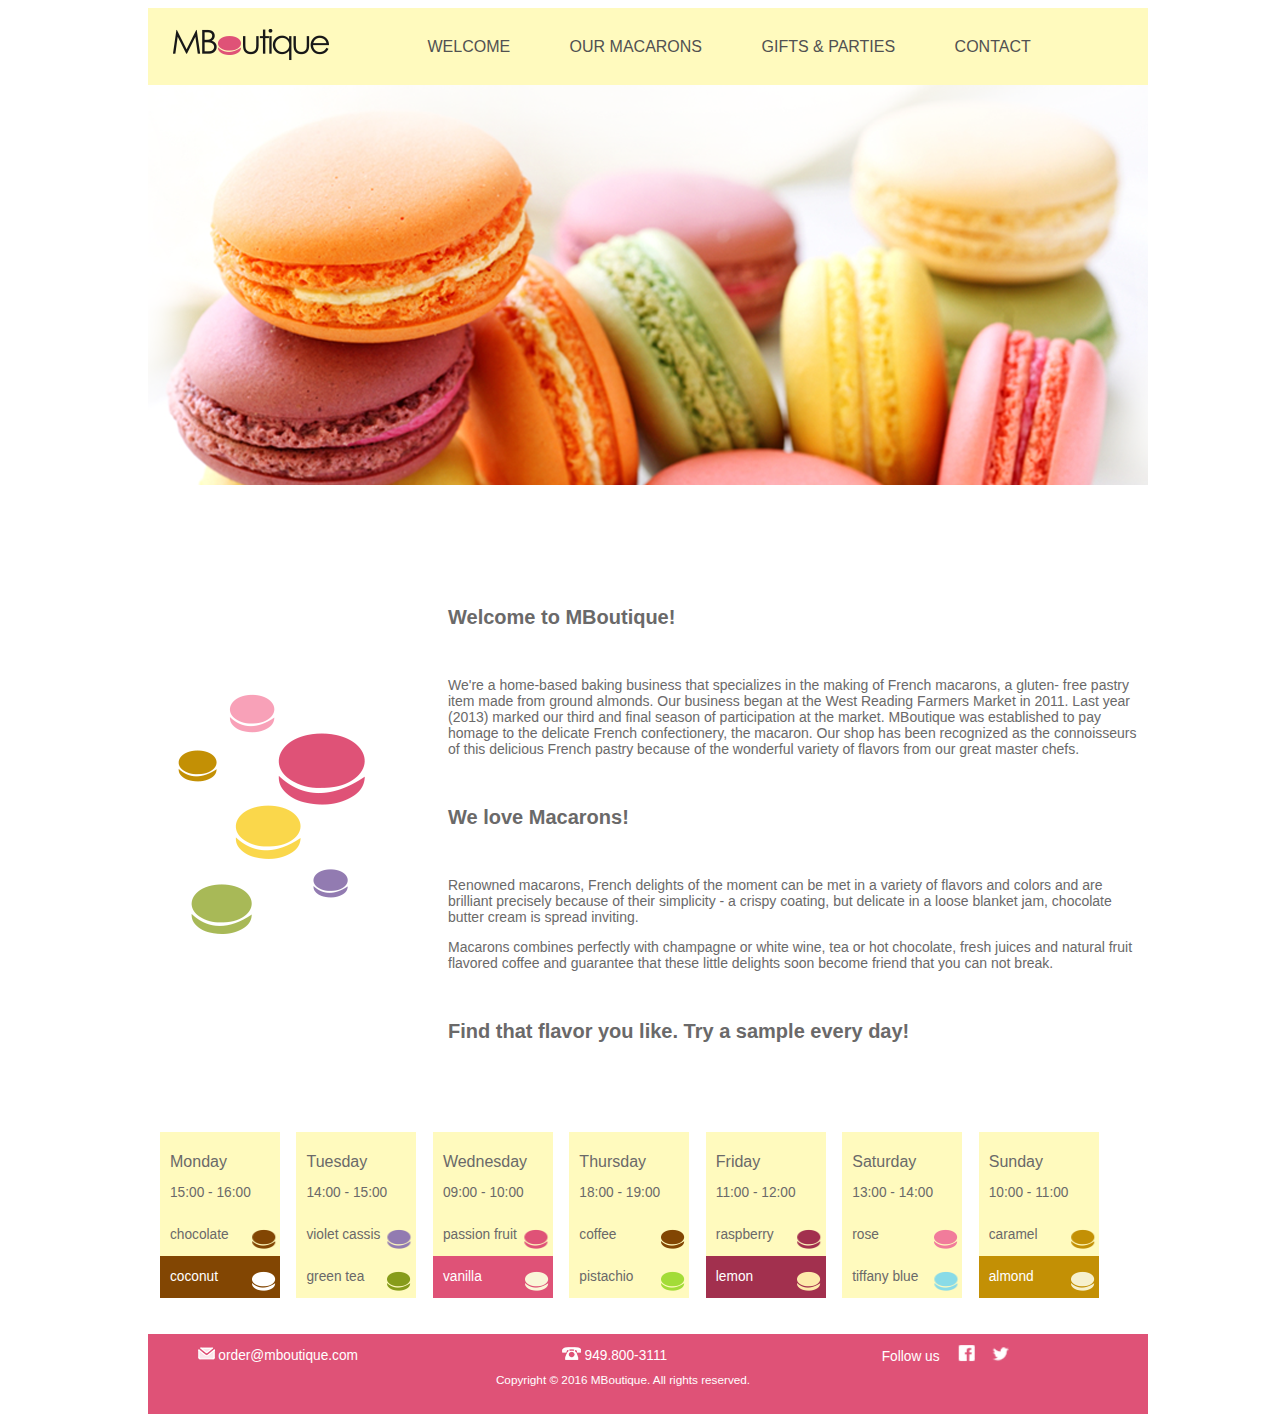
<file: assignment_1/index.html>
<!DOCTYPE html>
<html lang="en">
<head>
    <meta charset="UTF-8">
    <meta name="description" content="Layout 3">
    <meta name="keywords" content="HTML, CSS, third layout">
    <meta name="author" content="John (Jef) Fisher">
    <link type="text/css" rel="stylesheet" href="https://maxcdn.bootstrapcdn.com/font-awesome/4.4.0/css/font-awesome.min.css">
    <link type="text/css" rel="stylesheet" href="style.css">
    <title>MBoutique: Welcome Page</title>
</head>
<body>
    <div class="main-wrapper">
        <header class="header">
            <div class="background-logo">
                <img src="../assets/images/logo.png" alt="MBoutique Logo" class="logo"/>
            </div>
            <nav>
                <ul>
                    <li><a href="index.html">WELCOME</a></li>
                    <li><a href="our_macarons.html">OUR MACARONS</a></li>
                    <li><a href="gifts_parties.html">GIFTS & PARTIES</a></li>
                    <li><a href="contact.html">CONTACT</a></li>
                </ul>
            </nav>
        </header>
        <div class="bruce-banner">
            <img src="../assets/images/welcome-image.png">
        </div>
        <div class="main-content-wrapper">
            <div class="left-column">
                <img src="../assets/images/macarons-image.png">
            </div>
            <div class="right-column">
                <h2>Welcome to MBoutique!</h2>
                <br>
                <p>We're a home-based baking business that specializes in the making of French macarons, a gluten- free pastry item made from ground almonds. Our business began at the West Reading Farmers Market in 2011. Last year (2013) marked our third and final season of participation at the market. MBoutique was established to pay homage to the delicate French confectionery, the macaron. Our shop has been recognized as the connoisseurs of this delicious French pastry because of the wonderful variety of flavors from our great master chefs.</p>
                <br>
                <h2>We love Macarons!</h2>
                <br>
                <p>Renowned macarons, French delights of the moment can be met in a variety of flavors and colors and are brilliant precisely because of their simplicity - a crispy coating, but delicate in a loose blanket jam, chocolate butter cream is spread inviting.</p>
                <p>Macarons combines perfectly with champagne or white wine, tea or hot chocolate, fresh juices and natural fruit flavored coffee and guarantee that these little delights soon become friend that you can not break.</p>
                <br>
                <h2>Find that flavor you like. Try a sample every day!</h2>
                <br><br><br><br>
            </div>
        </div>
        <div class="bottom-row-wrapper">
            <div class="days" id="monday">
                <h4>Monday</h4>
                <p>15:00 - 16:00</p>
                <div class="candy" id="chocolate">
                    <p>chocolate</p>
                    <img src="../assets/images/chocolate.png">
                </div>
                <div class="candy" id="coconut">
                    <p>coconut</p>
                    <img src="../assets/images/coconut.png">
                </div>
            </div>
            <div class="days" id="tuesday">
                <h4>Tuesday</h4>
                <p>14:00 - 15:00</p>
                <div class="candy" id="violet-cassis">
                    <p>violet cassis</p>
                    <img src="../assets/images/violet-cassis.png">
                </div>
                <div class="candy" id="green-tea">
                    <p>green tea</p>
                    <img src="../assets/images/green-tea.png">
                </div>
            </div>
            <div class="days" id="wednesday">
                <h4>Wednesday</h4>
                <p>09:00 - 10:00</p>
                <div class="candy" id="passion-fruit">
                    <p>passion fruit</p>
                    <img src="../assets/images/passion-fruit.png">
                </div>
                <div class="candy" id="vanilla">
                    <p>vanilla</p>
                    <img src="../assets/images/vanilla.png">
                </div>
            </div>
            <div class="days" id="thursday">
                <h4>Thursday</h4>
                <p>18:00 - 19:00</p>
                <div class="candy" id="coffee">
                    <p>coffee</p>
                    <img src="../assets/images/chocolate.png">
                </div>
                <div class="candy" id="pistachio">
                    <p>pistachio</p>
                    <img src="../assets/images/pistachio.png">
                </div>
            </div>
            <div class="days" id="friday">
                <h4>Friday</h4>
                <p>11:00 - 12:00</p>
                <div class="candy" id="raspberry">
                    <p>raspberry</p>
                    <img src="../assets/images/raspbery.png">
                </div>
                <div class="candy" id="lemon">
                    <p>lemon</p>
                    <img src="../assets/images/lemon.png">
                </div>
            </div>
            <div class="days" id="saturday">
                <h4>Saturday</h4>
                <p>13:00 - 14:00</p>
                <div class="candy" id="rose">
                    <p>rose</p>
                    <img src="../assets/images/rose.png">
                </div>
                <div class="candy" id="tiffany-blue">
                    <p>tiffany blue</p>
                    <img src="../assets/images/tiffany-blue.png">
                </div>
            </div>
            <div class="days" id="sunday">
                <h4>Sunday</h4>
                <p>10:00 - 11:00</p>
                <div class="candy" id="caramel">
                    <p>caramel</p>
                    <img src="../assets/images/caramel.png">
                </div>
                <div class="candy" id="almond">
                    <p>almond</p>
                    <img src="../assets/images/almond.png">
                </div>
            </div>
        </div>
        <br><br>
        <footer class="footer">
            <div>
                <a href="mailto:order@mboutique.com?Subject=Hello%20again" class="mail" target="_top"><img src="../assets/images/mail.png"></i> order@mboutique.com</a>
                <p class="phone"><img src="../assets/images/phone.png"></i> 949.800-3111</p>
                <div class="follow-wrapper">
                    <p class="follow-us">Follow us</p>
                    <a href="http://www.facebook.com" class="facebook" target="_top"><img src="../assets/images/facebook.png"></i></a>
                    <a href="http://www.twitter.com" class="twitter" target="_top"><img src="../assets/images/twitter.png"></i></a>
                </div>
            </div>
            <h4>Copyright © 2016 MBoutique. All rights reserved.</h4>
        </footer>
    </div>
</body>
</html>
</file>
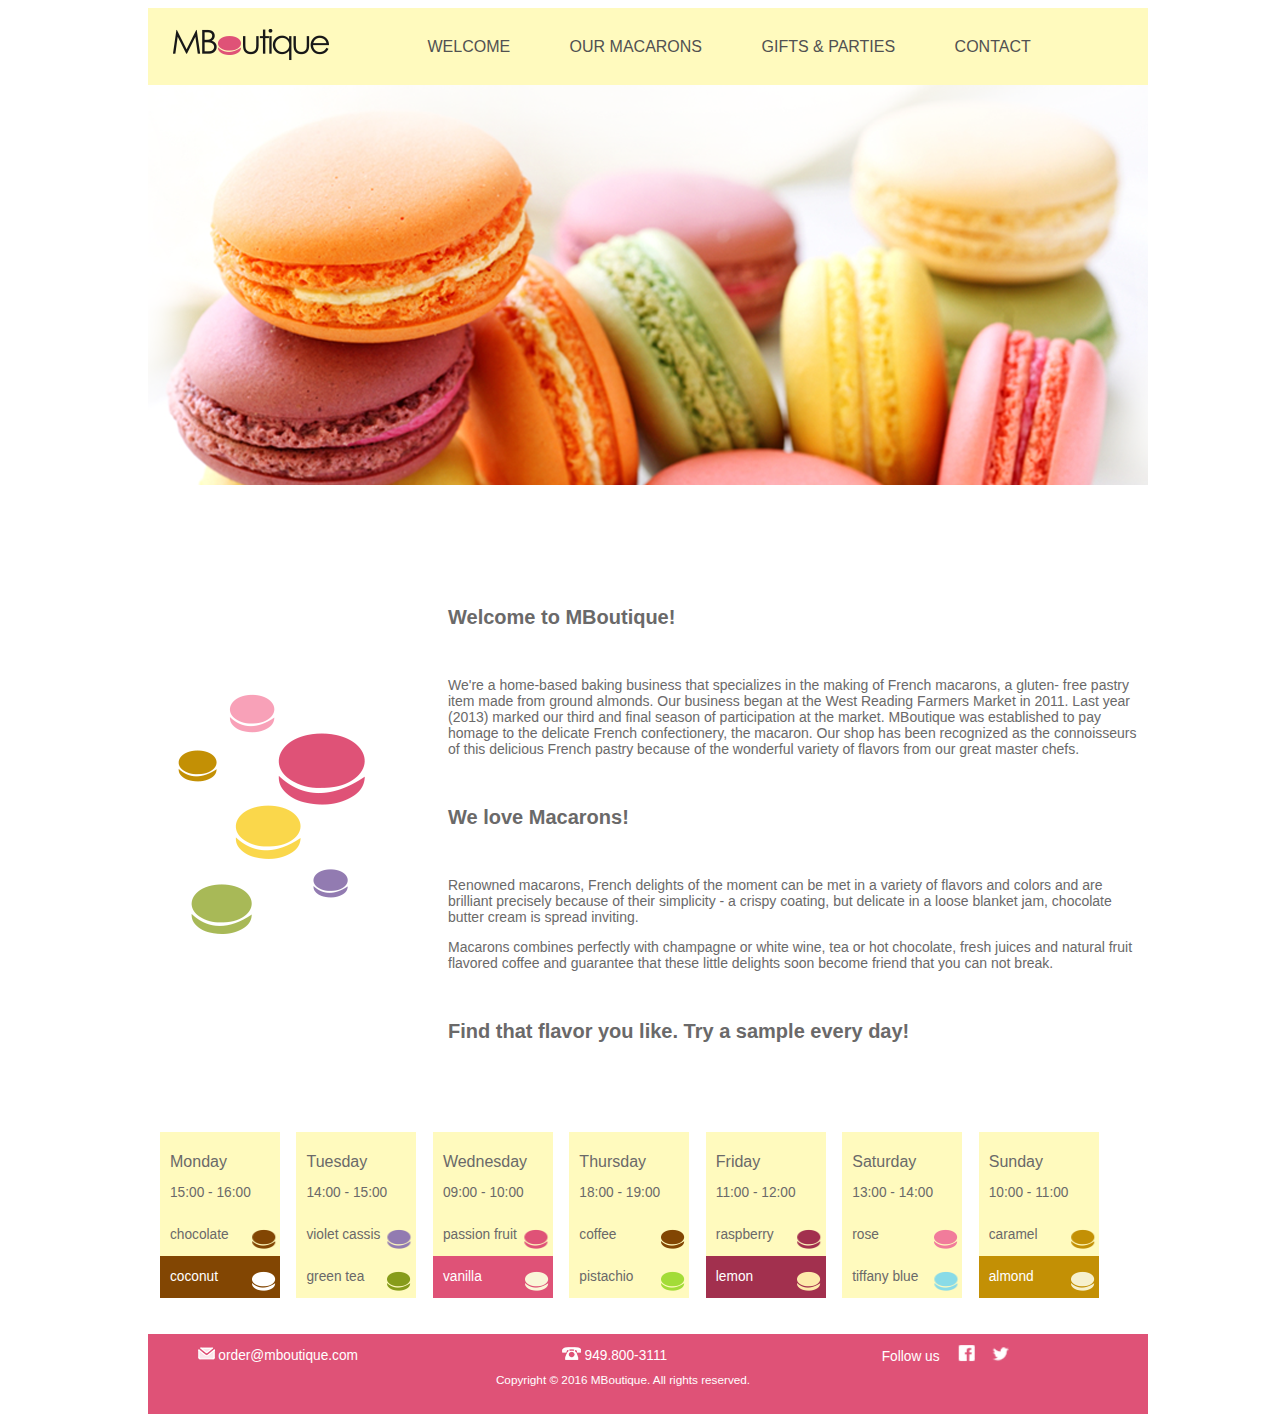
<file: assignment_2/index.html>
<!DOCTYPE html>
<html lang="en">
<head>
    <meta charset="UTF-8">
    <meta name="description" content="MBoutique's Welcome Page">
    <meta name="keywords" content="HTML, CSS, MBoutique, Welcome, Macarons">
    <meta name="author" content="John (Jef) Fisher">
    <link type="text/css" rel="stylesheet" href="https://maxcdn.bootstrapcdn.com/font-awesome/4.4.0/css/font-awesome.min.css">
    <link type="text/css" rel="stylesheet" href="style.css">
    <title>MBoutique: Welcome Page</title>
</head>
<body>
    <div class="main-wrapper">
        <header class="header">
            <div class="background-logo">
                <img src="../assets/images/logo.png" alt="MBoutique Logo" class="logo"/>
            </div>
            <nav>
                <ul>
                    <li><a href="index.html">WELCOME</a></li>
                    <li><a href="our_macarons.html">OUR MACARONS</a></li>
                    <li><a href="gifts_parties.html">GIFTS & PARTIES</a></li>
                    <li><a href="contact.html">CONTACT</a></li>
                </ul>
            </nav>
        </header>
        <div class="bruce-banner">
            <img src="../assets/images/welcome-image.png">
        </div>
        <div class="main-content-wrapper">
            <div class="left-column">
                <img src="../assets/images/macarons-image.png">
            </div>
            <div class="right-column">
                <h2>Welcome to MBoutique!</h2>
                <br>
                <p>We're a home-based baking business that specializes in the making of French macarons, a gluten- free pastry item made from ground almonds. Our business began at the West Reading Farmers Market in 2011. Last year (2013) marked our third and final season of participation at the market. MBoutique was established to pay homage to the delicate French confectionery, the macaron. Our shop has been recognized as the connoisseurs of this delicious French pastry because of the wonderful variety of flavors from our great master chefs.</p>
                <br>
                <h2>We love Macarons!</h2>
                <br>
                <p>Renowned macarons, French delights of the moment can be met in a variety of flavors and colors and are brilliant precisely because of their simplicity - a crispy coating, but delicate in a loose blanket jam, chocolate butter cream is spread inviting.</p>
                <p>Macarons combines perfectly with champagne or white wine, tea or hot chocolate, fresh juices and natural fruit flavored coffee and guarantee that these little delights soon become friend that you can not break.</p>
                <br>
                <h2>Find that flavor you like. Try a sample every day!</h2>
                <br><br><br><br>
            </div>
        </div>
        <div class="bottom-row-wrapper">
            <div class="days" id="monday">
                <h4>Monday</h4>
                <p>15:00 - 16:00</p>
                <div class="candy" id="chocolate">
                    <p>chocolate</p>
                    <img src="../assets/images/chocolate.png">
                </div>
                <div class="candy" id="coconut">
                    <p>coconut</p>
                    <img src="../assets/images/coconut.png">
                </div>
            </div>
            <div class="days" id="tuesday">
                <h4>Tuesday</h4>
                <p>14:00 - 15:00</p>
                <div class="candy" id="violet-cassis">
                    <p>violet cassis</p>
                    <img src="../assets/images/violet-cassis.png">
                </div>
                <div class="candy" id="green-tea">
                    <p>green tea</p>
                    <img src="../assets/images/green-tea.png">
                </div>
            </div>
            <div class="days" id="wednesday">
                <h4>Wednesday</h4>
                <p>09:00 - 10:00</p>
                <div class="candy" id="passion-fruit">
                    <p>passion fruit</p>
                    <img src="../assets/images/passion-fruit.png">
                </div>
                <div class="candy" id="vanilla">
                    <p>vanilla</p>
                    <img src="../assets/images/vanilla.png">
                </div>
            </div>
            <div class="days" id="thursday">
                <h4>Thursday</h4>
                <p>18:00 - 19:00</p>
                <div class="candy" id="coffee">
                    <p>coffee</p>
                    <img src="../assets/images/chocolate.png">
                </div>
                <div class="candy" id="pistachio">
                    <p>pistachio</p>
                    <img src="../assets/images/pistachio.png">
                </div>
            </div>
            <div class="days" id="friday">
                <h4>Friday</h4>
                <p>11:00 - 12:00</p>
                <div class="candy" id="raspberry">
                    <p>raspberry</p>
                    <img src="../assets/images/raspbery.png">
                </div>
                <div class="candy" id="lemon">
                    <p>lemon</p>
                    <img src="../assets/images/lemon.png">
                </div>
            </div>
            <div class="days" id="saturday">
                <h4>Saturday</h4>
                <p>13:00 - 14:00</p>
                <div class="candy" id="rose">
                    <p>rose</p>
                    <img src="../assets/images/rose.png">
                </div>
                <div class="candy" id="tiffany-blue">
                    <p>tiffany blue</p>
                    <img src="../assets/images/tiffany-blue.png">
                </div>
            </div>
            <div class="days" id="sunday">
                <h4>Sunday</h4>
                <p>10:00 - 11:00</p>
                <div class="candy" id="caramel">
                    <p>caramel</p>
                    <img src="../assets/images/caramel.png">
                </div>
                <div class="candy" id="almond">
                    <p>almond</p>
                    <img src="../assets/images/almond.png">
                </div>
            </div>
        </div>
        <br><br>
        <footer class="footer">
            <div>
                <a href="mailto:order@mboutique.com?Subject=Hello%20again" class="mail" target="_top"><img src="../assets/images/mail.png"> order@mboutique.com</a>
                <p class="phone"><img src="../assets/images/phone.png"> 949.800-3111</p>
                <div class="follow-wrapper">
                    <p class="follow-us">Follow us</p>
                    <a href="http://www.facebook.com" class="facebook" target="_top"><img src="../assets/images/facebook.png"></a>
                    <a href="http://www.twitter.com" class="twitter" target="_top"><img src="../assets/images/twitter.png"></a>
                </div>
            </div>
            <h4>Copyright © 2016 MBoutique. All rights reserved.</h4>
        </footer>
    </div>
</body>
</html>
</file>
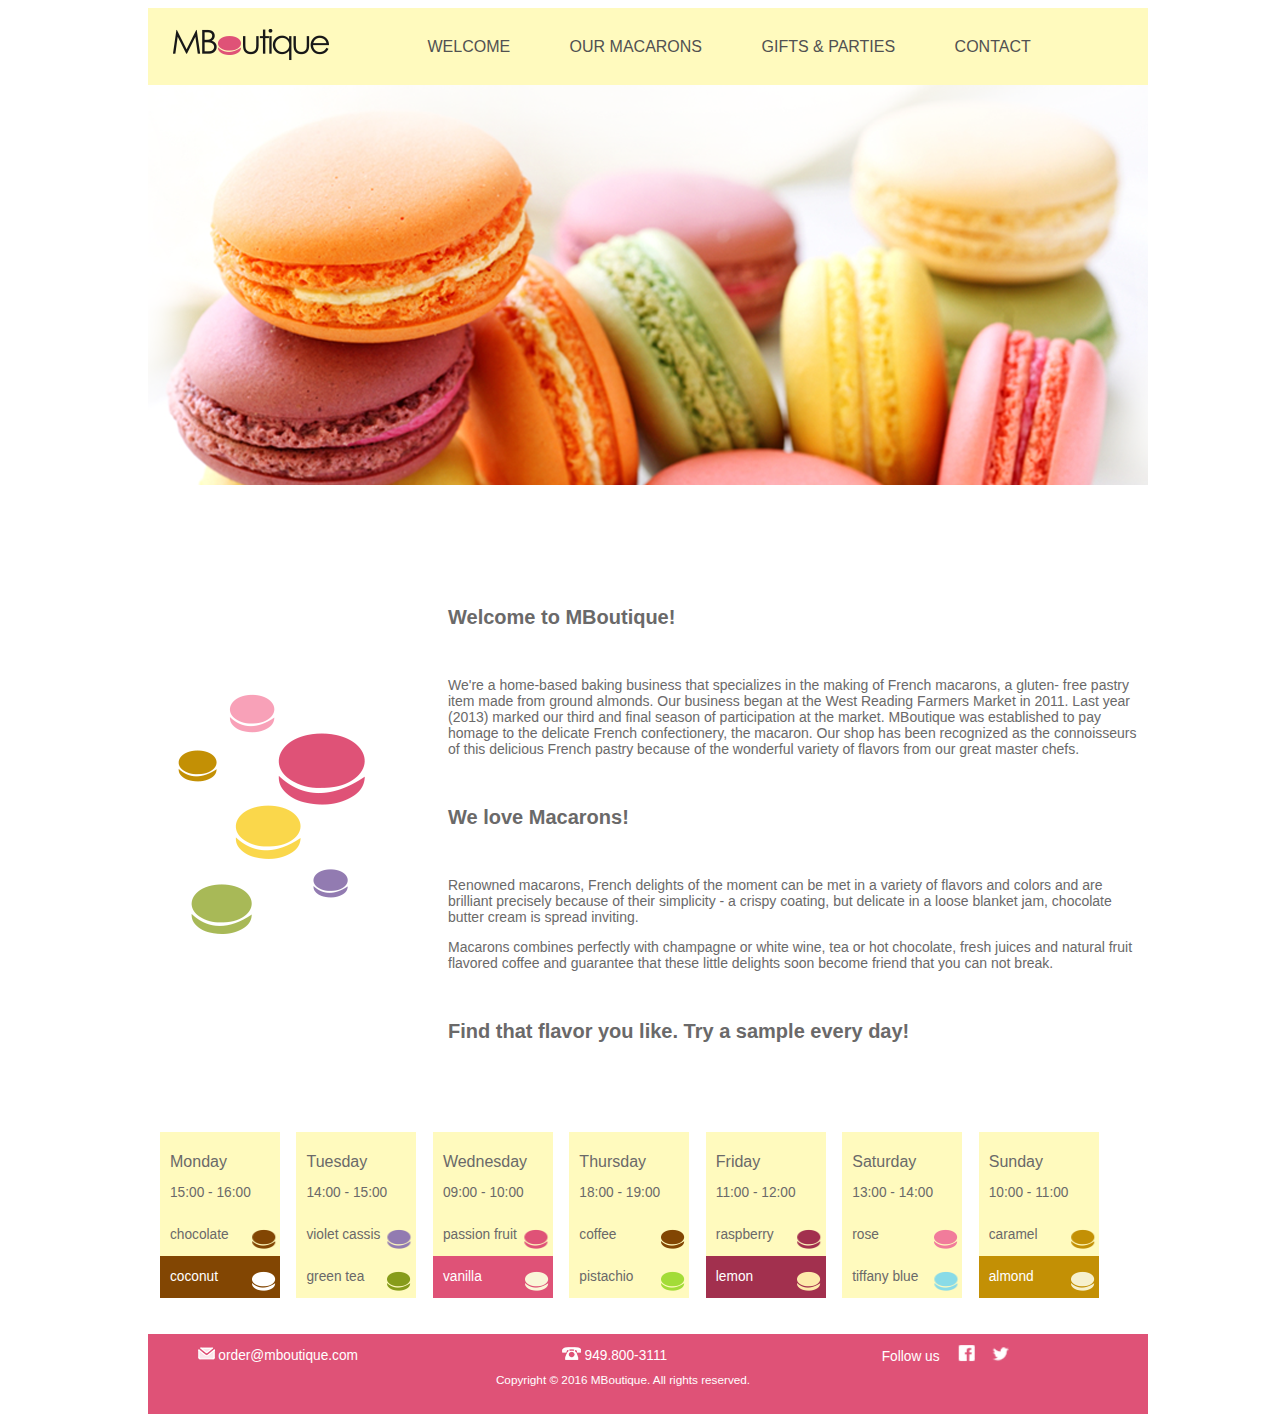
<file: assignment_3/index.html>
<!DOCTYPE html>
<html lang="en">
<head>
    <meta charset="UTF-8">
    <meta name="description" content="MBoutique's Welcome Page">
    <meta name="keywords" content="HTML, CSS, third layout">
    <meta name="author" content="John (Jef) Fisher">
    <link type="text/css" rel="stylesheet" href="https://maxcdn.bootstrapcdn.com/font-awesome/4.4.0/css/font-awesome.min.css">
    <link type="text/css" rel="stylesheet" href="style.css">
    <title>MBoutique: Welcome Page</title>
</head>
<body>
    <div class="main-wrapper">
        <header class="header">
            <div class="background-logo">
                <img src="../assets/images/logo.png" alt="MBoutique Logo" class="logo"/>
            </div>
            <nav>
                <ul>
                    <li><a href="index.html">WELCOME</a></li>
                    <li><a href="our_macarons.html">OUR MACARONS</a></li>
                    <li><a href="gifts_parties.html">GIFTS & PARTIES</a></li>
                    <li><a href="contact.html">CONTACT</a></li>
                </ul>
            </nav>
        </header>
        <div class="bruce-banner">
            <img src="../assets/images/welcome-image.png">
        </div>
        <div class="main-content-wrapper">
            <div class="left-column">
                <img src="../assets/images/macarons-image.png">
            </div>
            <div class="right-column">
                <h2>Welcome to MBoutique!</h2>
                <br>
                <p>We're a home-based baking business that specializes in the making of French macarons, a gluten- free pastry item made from ground almonds. Our business began at the West Reading Farmers Market in 2011. Last year (2013) marked our third and final season of participation at the market. MBoutique was established to pay homage to the delicate French confectionery, the macaron. Our shop has been recognized as the connoisseurs of this delicious French pastry because of the wonderful variety of flavors from our great master chefs.</p>
                <br>
                <h2>We love Macarons!</h2>
                <br>
                <p>Renowned macarons, French delights of the moment can be met in a variety of flavors and colors and are brilliant precisely because of their simplicity - a crispy coating, but delicate in a loose blanket jam, chocolate butter cream is spread inviting.</p>
                <p>Macarons combines perfectly with champagne or white wine, tea or hot chocolate, fresh juices and natural fruit flavored coffee and guarantee that these little delights soon become friend that you can not break.</p>
                <br>
                <h2>Find that flavor you like. Try a sample every day!</h2>
                <br><br><br><br>
            </div>
        </div>
        <div class="bottom-row-wrapper">
            <div class="days" id="monday">
                <h4>Monday</h4>
                <p>15:00 - 16:00</p>
                <div class="candy" id="chocolate">
                    <p>chocolate</p>
                    <img src="../assets/images/chocolate.png">
                </div>
                <div class="candy" id="coconut">
                    <p>coconut</p>
                    <img src="../assets/images/coconut.png">
                </div>
            </div>
            <div class="days" id="tuesday">
                <h4>Tuesday</h4>
                <p>14:00 - 15:00</p>
                <div class="candy" id="violet-cassis">
                    <p>violet cassis</p>
                    <img src="../assets/images/violet-cassis.png">
                </div>
                <div class="candy" id="green-tea">
                    <p>green tea</p>
                    <img src="../assets/images/green-tea.png">
                </div>
            </div>
            <div class="days" id="wednesday">
                <h4>Wednesday</h4>
                <p>09:00 - 10:00</p>
                <div class="candy" id="passion-fruit">
                    <p>passion fruit</p>
                    <img src="../assets/images/passion-fruit.png">
                </div>
                <div class="candy" id="vanilla">
                    <p>vanilla</p>
                    <img src="../assets/images/vanilla.png">
                </div>
            </div>
            <div class="days" id="thursday">
                <h4>Thursday</h4>
                <p>18:00 - 19:00</p>
                <div class="candy" id="coffee">
                    <p>coffee</p>
                    <img src="../assets/images/chocolate.png">
                </div>
                <div class="candy" id="pistachio">
                    <p>pistachio</p>
                    <img src="../assets/images/pistachio.png">
                </div>
            </div>
            <div class="days" id="friday">
                <h4>Friday</h4>
                <p>11:00 - 12:00</p>
                <div class="candy" id="raspberry">
                    <p>raspberry</p>
                    <img src="../assets/images/raspbery.png">
                </div>
                <div class="candy" id="lemon">
                    <p>lemon</p>
                    <img src="../assets/images/lemon.png">
                </div>
            </div>
            <div class="days" id="saturday">
                <h4>Saturday</h4>
                <p>13:00 - 14:00</p>
                <div class="candy" id="rose">
                    <p>rose</p>
                    <img src="../assets/images/rose.png">
                </div>
                <div class="candy" id="tiffany-blue">
                    <p>tiffany blue</p>
                    <img src="../assets/images/tiffany-blue.png">
                </div>
            </div>
            <div class="days" id="sunday">
                <h4>Sunday</h4>
                <p>10:00 - 11:00</p>
                <div class="candy" id="caramel">
                    <p>caramel</p>
                    <img src="../assets/images/caramel.png">
                </div>
                <div class="candy" id="almond">
                    <p>almond</p>
                    <img src="../assets/images/almond.png">
                </div>
            </div>
        </div>
        <br><br>
        <footer class="footer">
            <div>
                <a href="mailto:order@mboutique.com?Subject=Hello%20again" class="mail" target="_top"><img src="../assets/images/mail.png"></i> order@mboutique.com</a>
                <p class="phone"><img src="../assets/images/phone.png"></i> 949.800-3111</p>
                <div class="follow-wrapper">
                    <p class="follow-us">Follow us</p>
                    <a href="http://www.facebook.com" class="facebook" target="_top"><img src="../assets/images/facebook.png"></i></a>
                    <a href="http://www.twitter.com" class="twitter" target="_top"><img src="../assets/images/twitter.png"></i></a>
                </div>
            </div>
            <h4>Copyright © 2016 MBoutique. All rights reserved.</h4>
        </footer>
    </div>
</body>
</html>
</file>
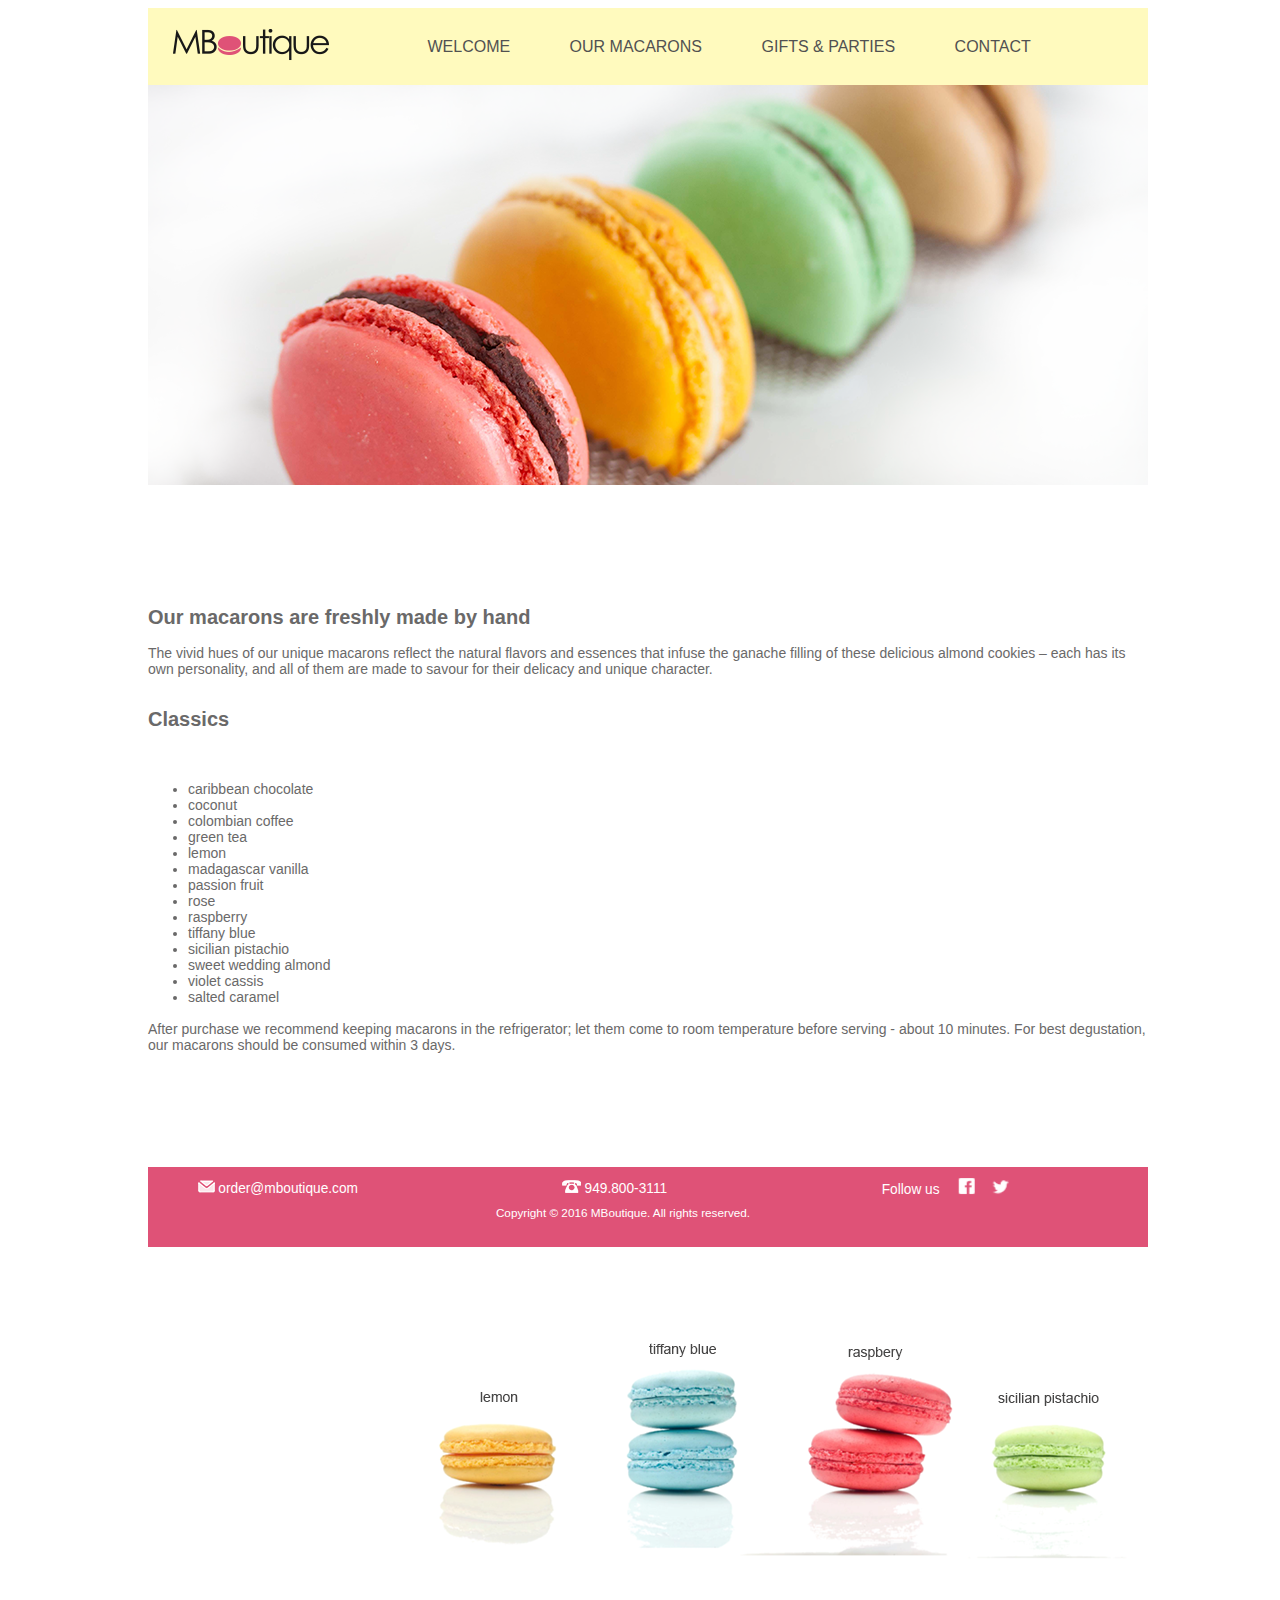
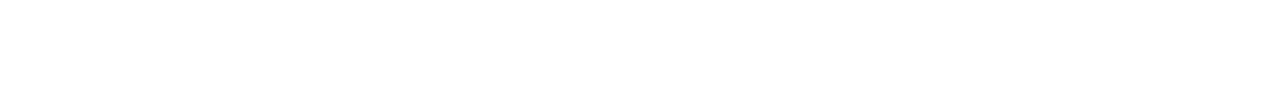
<file: assignment_2/our_macarons.html>
<!DOCTYPE html>
<html lang="en">
<head>
    <meta charset="UTF-8">
    <meta name="description" content="Our Macarons">
    <meta name="keywords" content="HTML, CSS, MBoutique, Our Macarons">
    <meta name="author" content="John (Jef) Fisher">
    <link type="text/css" rel="stylesheet" href="https://maxcdn.bootstrapcdn.com/font-awesome/4.4.0/css/font-awesome.min.css">
    <link type="text/css" rel="stylesheet" href="style.css">
    <title>MBoutique: Our Macarons Page</title>
</head>
<body>
<div class="main-wrapper">
    <header class="header">
        <div class="background-logo">
            <img src="../assets/images/logo.png" alt="MBoutique Logo" class="logo"/>
        </div>
        <nav>
            <ul>
                <li><a href="index.html">WELCOME</a></li>
                <li><a href="our_macarons.html">OUR MACARONS</a></li>
                <li><a href="gifts_parties.html">GIFTS & PARTIES</a></li>
                <li><a href="contact.html">CONTACT</a></li>
            </ul>
        </nav>
    </header>
    <div class="bruce-banner">
        <img src="../assets/images/our-macarons-image.png">
    </div>
    <div class="main-content-wrapper">
        <div class="om-top-row"> <!-- ("om" === "our-macarons") -->
            <h2>Our macarons are freshly made by hand</h2>
            <p>The vivid hues of our unique macarons reflect the natural flavors and essences that infuse the ganache filling of these delicious almond cookies – each has its own personality, and all of them are made to savour for their delicacy and unique character.</p>
        </div>
        <div class="om-left-column">
            <h2>Classics</h2>
            <br>
            <ul>
                <li>caribbean chocolate</li>
                <li>coconut</li>
                <li>colombian coffee</li>
                <li>green tea</li>
                <li>lemon</li>
                <li>madagascar vanilla</li>
                <li>passion fruit</li>
                <li>rose</li>
                <li>raspberry</li>
                <li>tiffany blue</li>
                <li>sicilian pistachio</li>
                <li>sweet wedding almond</li>
                <li>violet cassis</li>
                <li>salted caramel</li>
            </ul>
            <div id="om-left-column-background" class="stretch">
                <img src="../assets/images/our-macarons-background.png">
            </div>
        </div>
        <p class="om-main-content-last-element">After purchase we recommend keeping macarons in the refrigerator; let them come to room temperature before serving - about 10 minutes. For best degustation, our macarons should be consumed within 3 days.</p>
    </div>
    <footer class="footer">
        <div>
            <a href="mailto:order@mboutique.com?Subject=Hello%20again" class="mail" target="_top"><img src="../assets/images/mail.png"> order@mboutique.com</a>
            <p class="phone"><img src="../assets/images/phone.png"> 949.800-3111</p>
            <div class="follow-wrapper">
                <p class="follow-us">Follow us</p>
                <a href="http://www.facebook.com" class="facebook" target="_top"><img src="../assets/images/facebook.png"></a>
                <a href="http://www.twitter.com" class="twitter" target="_top"><img src="../assets/images/twitter.png"></a>
            </div>
        </div>
        <h4>Copyright © 2016 MBoutique. All rights reserved.</h4>
    </footer>
</div>
</body>
</html>
</file>
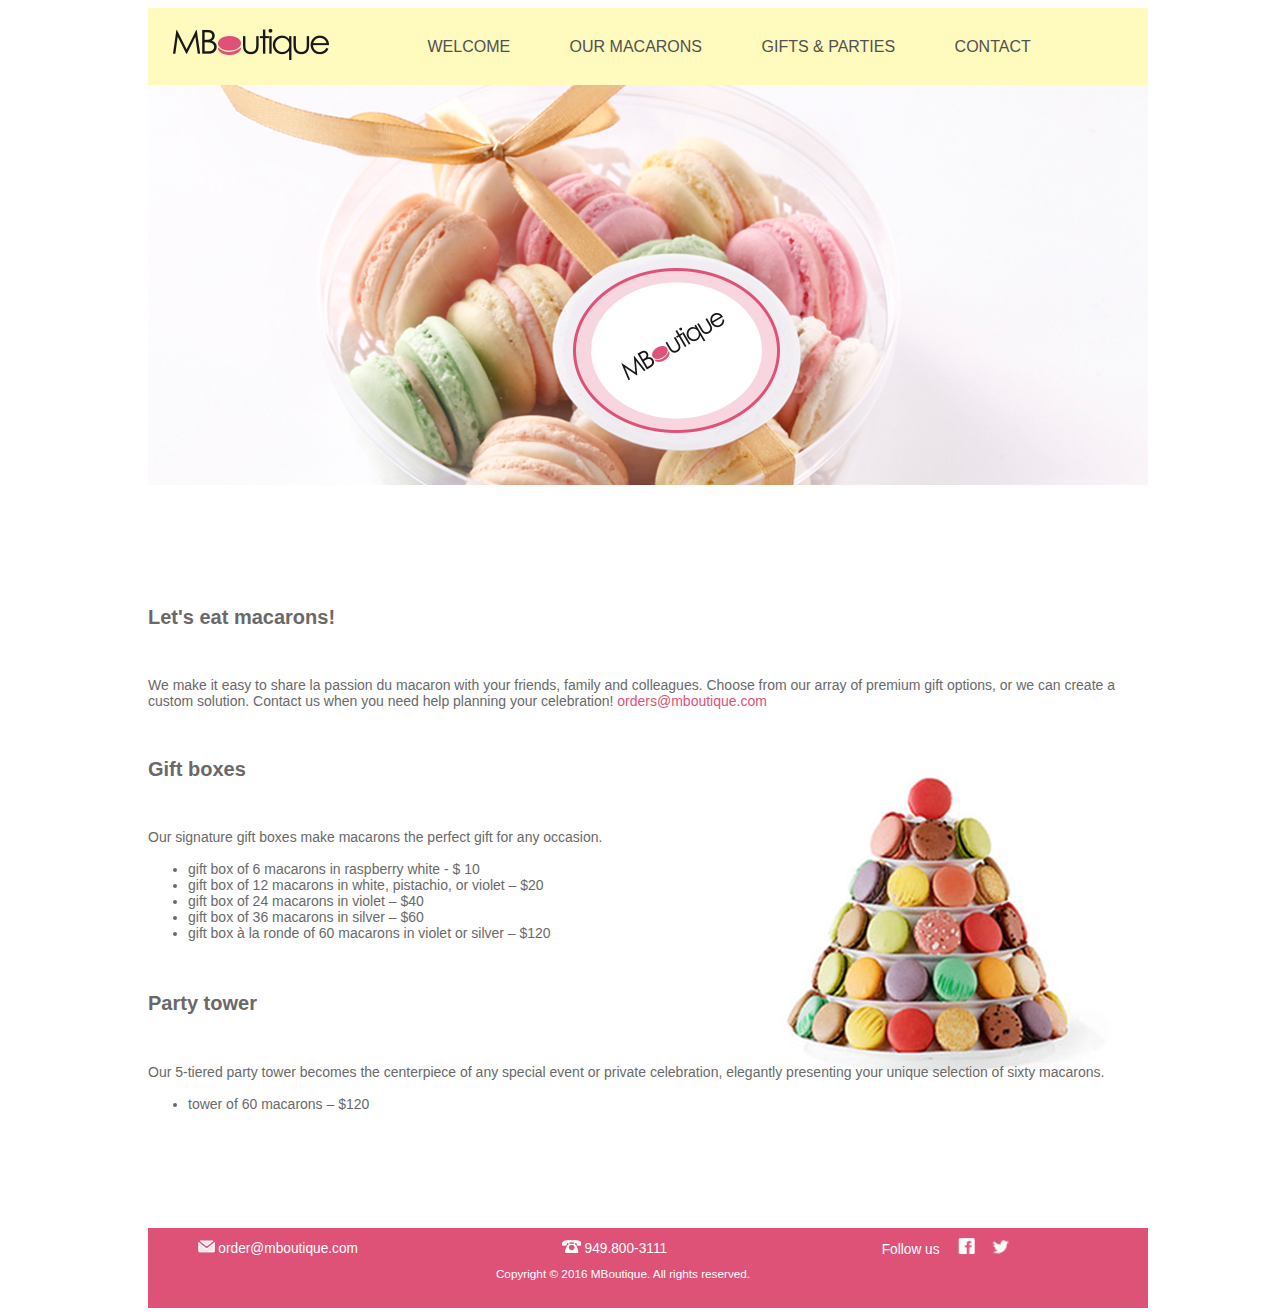
<file: assignment_3/gifts_parties.html>
<!DOCTYPE html>
<html lang="en">
<head>
    <meta charset="UTF-8">
    <meta name="description" content="Our Macarons">
    <meta name="keywords" content="HTML, CSS, MBoutique, Our Macarons">
    <meta name="author" content="John (Jef) Fisher">
    <link type="text/css" rel="stylesheet" href="https://maxcdn.bootstrapcdn.com/font-awesome/4.4.0/css/font-awesome.min.css">
    <link type="text/css" rel="stylesheet" href="style.css">
    <title>MBoutique: Our Macarons Page</title>
</head>
<body>
<div class="main-wrapper">
    <header class="header">
        <div class="background-logo">
            <img src="../assets/images/logo.png" alt="MBoutique Logo" class="logo"/>
        </div>
        <nav>
            <ul>
                <li><a href="index.html">WELCOME</a></li>
                <li><a href="our_macarons.html">OUR MACARONS</a></li>
                <li><a href="gifts_parties.html">GIFTS & PARTIES</a></li>
                <li><a href="contact.html">CONTACT</a></li>
            </ul>
        </nav>
    </header>
    <div class="bruce-banner">
        <img src="../assets/images/gifts-parties-image.png" alt="Macaron Gift Box">
    </div>
    <div class="main-content-wrapper">
        <div class="om-top-row"> <!-- ("om" === "our-macarons"[reused for gifts & parties page]) -->
            <h2>Let's eat macarons!</h2>
            <br>
            <p>We make it easy to share la passion du macaron with your friends, family and colleagues. Choose from our array of premium gift options, or we can create a custom solution.
                Contact us when you need help planning your celebration! <a style="text-decoration: none; color: #df5277" href="mailto:order@mboutique.com?Subject=Hello%20again" class="mail" target="_top">orders@mboutique.com</a></p>
            <br>
        </div>
        <div>

        </div>
        <div class="om-left-column" id="gp-position">
            <h2>Gift boxes</h2>
            <br>
            <p>Our signature gift boxes make macarons the perfect gift for any occasion.</p>
            <ul>
                <li>gift box of 6 macarons in raspberry white - $ 10</li>
                <li>gift box of 12 macarons in white, pistachio, or violet – $20</li>
                <li>gift box of 24 macarons in violet – $40</li>
                <li>gift box of 36 macarons in silver – $60</li>
                <li>gift box à la ronde of 60 macarons in violet or silver – $120</li>
            </ul>
            <br>
            <div id="party-tower">
                <h2>Party tower</h2>
                <br>
                <p>Our 5-tiered party tower becomes the centerpiece of any special event or private celebration, elegantly presenting your unique selection of sixty macarons.</p>
                <ul>
                    <li>tower of 60 macarons – $120</li>
                </ul>
            </div>
            <div id="om-left-column-background" class="stretch">
                <img src="../assets/images/gifts-parties-background.png" alt="Macaron Party Tower">
            </div>
        </div>
        <p class="om-main-content-last-element"></p>
    </div>
    <footer class="footer">
        <div>
            <a href="mailto:order@mboutique.com?Subject=Hello%20again" class="mail" target="_top"><img src="../assets/images/mail.png" alt="Mail Icon"> order@mboutique.com</a>
            <p class="phone"><img src="../assets/images/phone.png" alt="Phone Icon"> 949.800-3111</p>
            <div class="follow-wrapper">
                <p class="follow-us">Follow us</p>
                <a href="http://www.facebook.com" class="facebook" target="_top"><img src="../assets/images/facebook.png" alt="Facebook Icon"></a>
                <a href="http://www.twitter.com" class="twitter" target="_top"><img src="../assets/images/twitter.png" alt="Twitter Icon"></a>
            </div>
        </div>
        <h4>Copyright © 2016 MBoutique. All rights reserved.</h4>
    </footer>
</div>
</body>
</html>
</file>
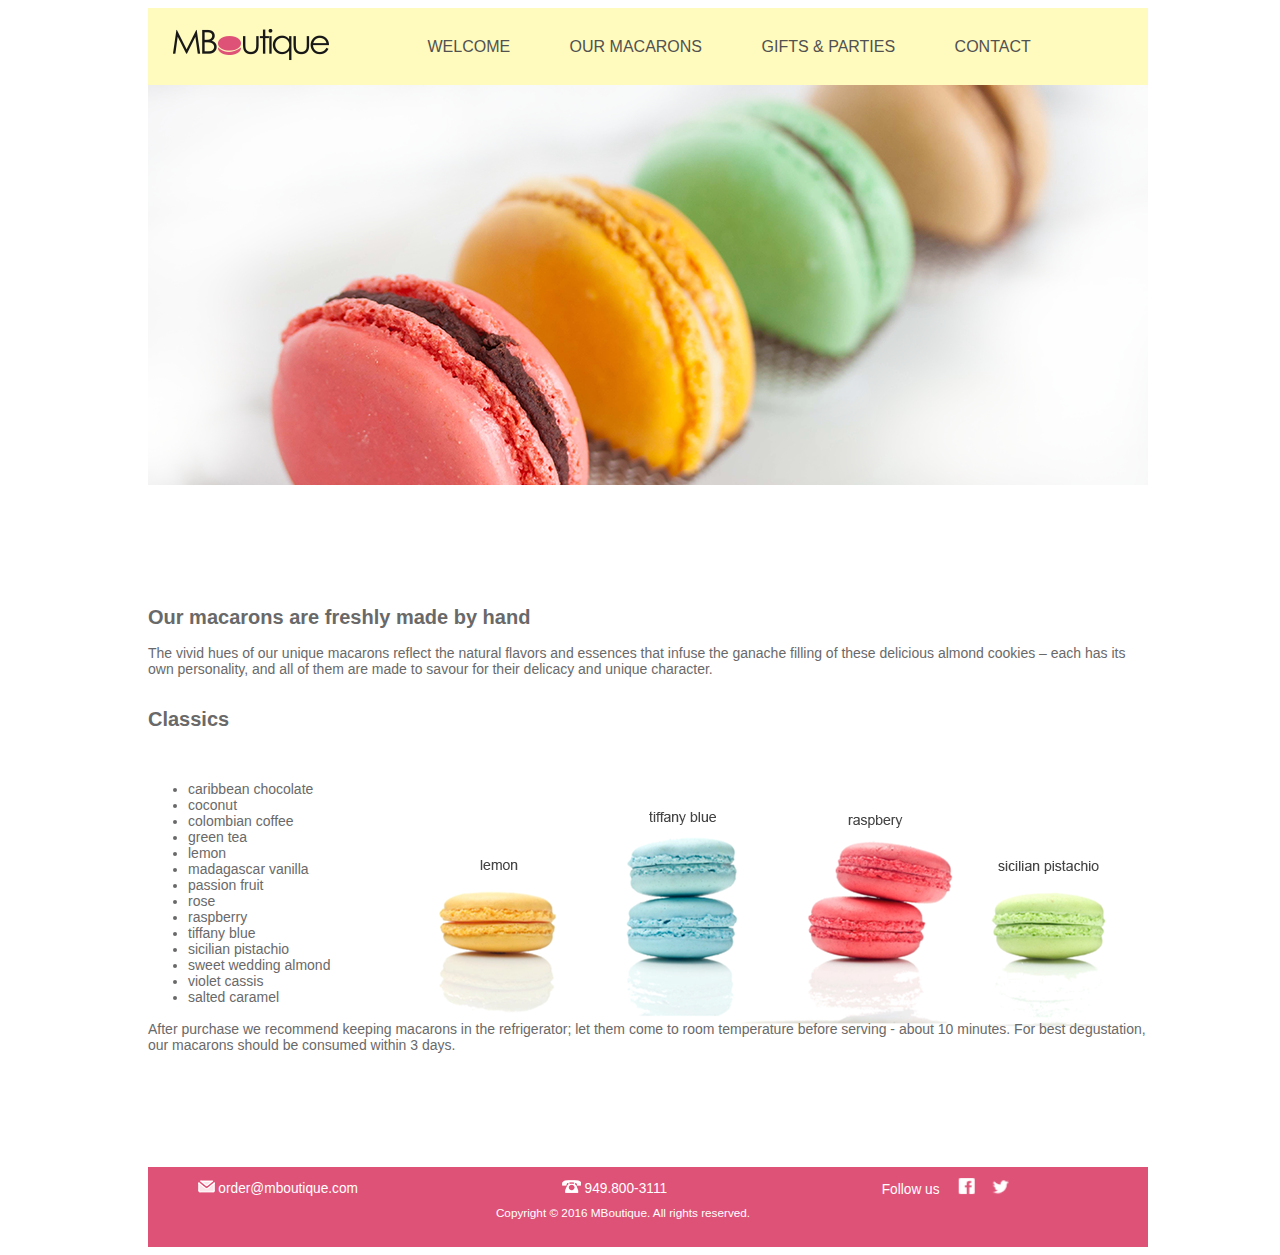
<file: assignment_3/our_macarons.html>
<!DOCTYPE html>
<html lang="en">
<head>
    <meta charset="UTF-8">
    <meta name="description" content="Our Macarons">
    <meta name="keywords" content="HTML, CSS, third layout">
    <meta name="author" content="John (Jef) Fisher">
    <link type="text/css" rel="stylesheet" href="https://maxcdn.bootstrapcdn.com/font-awesome/4.4.0/css/font-awesome.min.css">
    <link type="text/css" rel="stylesheet" href="style.css">
    <title>MBoutique: Our Macarons Page</title>
</head>
<body>
<div class="main-wrapper">
    <header class="header">
        <div class="background-logo">
            <img src="../assets/images/logo.png" alt="MBoutique Logo" class="logo"/>
        </div>
        <nav>
            <ul>
                <li><a href="index.html">WELCOME</a></li>
                <li><a href="our_macarons.html">OUR MACARONS</a></li>
                <li><a href="gifts_parties.html">GIFTS & PARTIES</a></li>
                <li><a href="contact.html">CONTACT</a></li>
            </ul>
        </nav>
    </header>
    <div class="bruce-banner">
        <img src="../assets/images/our-macarons-image.png">
    </div>
    <div class="main-content-wrapper">
        <div class="om-top-row"> <!-- ("om" === "our-macarons") -->
            <h2>Our macarons are freshly made by hand</h2>
            <p>The vivid hues of our unique macarons reflect the natural flavors and essences that infuse the ganache filling of these delicious almond cookies – each has its own personality, and all of them are made to savour for their delicacy and unique character.</p>
        </div>
        <div class="om-left-column">
            <h2>Classics</h2>
            <br>
            <ul>
                <li>caribbean chocolate</li>
                <li>coconut</li>
                <li>colombian coffee</li>
                <li>green tea</li>
                <li>lemon</li>
                <li>madagascar vanilla</li>
                <li>passion fruit</li>
                <li>rose</li>
                <li>raspberry</li>
                <li>tiffany blue</li>
                <li>sicilian pistachio</li>
                <li>sweet wedding almond</li>
                <li>violet cassis</li>
                <li>salted caramel</li>
            </ul>
            <div id="om-left-column-background" class="stretch">
                <img src="../assets/images/our-macarons-background.png">
            </div>
        </div>
        <p class="om-main-content-last-element">After purchase we recommend keeping macarons in the refrigerator; let them come to room temperature before serving - about 10 minutes. For best degustation, our macarons should be consumed within 3 days.</p>
    </div>
    <footer class="footer">
        <div>
            <a href="mailto:order@mboutique.com?Subject=Hello%20again" class="mail" target="_top"><img src="../assets/images/mail.png"></i> order@mboutique.com</a>
            <p class="phone"><img src="../assets/images/phone.png"></i> 949.800-3111</p>
            <div class="follow-wrapper">
                <p class="follow-us">Follow us</p>
                <a href="http://www.facebook.com" class="facebook" target="_top"><img src="../assets/images/facebook.png"></i></a>
                <a href="http://www.twitter.com" class="twitter" target="_top"><img src="../assets/images/twitter.png"></i></a>
            </div>
        </div>
        <h4>Copyright © 2016 MBoutique. All rights reserved.</h4>
    </footer>
</div>
</body>
</html>
</file>
<file: assignment_1/style.css>
* {
    font-family: Arial, Helvetica, sans-serif;
}
/****************************Gangsta-Wrappers*************************/
html, body {
    width: 100%;
    position: relative;
}
 div.main-wrapper {
     position: relative;
     width: 100%;
     margin: auto;
     max-width: 1000px;
 }
div.main-content-wrapper {
    width: 100%;
    position: relative;
    padding: 10% 0;
}
div.bottom-row-wrapper {
    width: 100%;
}
/***********************HEADER************************/
header {
    background-color: #fffabe;
    width: 100%;
    min-height: 72px;
    margin: auto;
    overflow: hidden;
}
nav, nav ul, nav ul li, .background-logo, div.candy p, div.candy img {
    display: inline-block;
}

.background-logo {
    height: 100%;
    margin: auto;
    padding: 20px 0 20px 25px;
    width: 20%;
}
nav {
    position: relative;
    margin-left: 0;
    max-width: 700px;
    width: 80%;
}
nav ul li {
    list-style: none;
}
nav a {
    text-decoration: none;
    color: #515151;
    font-size: 1em;
    float: left;
    padding: 5px;
}
nav ul a:first-child, nav ul:nth-child(2), nav ul:nth-child(3) {
    padding-left: 50px;
}
nav ul {
    padding-left: 0;
}
a:hover {
    color: #d42551;
}
/****************************BRUCE BANNER*************************/
.bruce-banner {
    width: 100%;
    margin: auto;
}
.bruce-banner img {
    width: 100%;
}
/****************************MAIN-Content*************************/
.left-column {
    display: inline-block;
    width: 30%;
    float: left;
}
.left-column img {
    padding: 35% 5% 0 10%;
}
.right-column {
    display: inline-block;
    width: 70%;
    float: left;
}
div.main-content-wrapper h2 {
    font-size: 1.250em;
    color: #6a6969;
}
div.main-content-wrapper p {
    color: #6a6969;
    font-size: 0.875em;
}
/****************************BOTTOM-ROW*************************/
.bottom-row-wrapper .days {
    position: relative;
    width: 12%;
    min-height: 140px;
    display: inline-block;
    background-color: #fffabe;
    color: #6a6969;
    margin: 0 0 0 1.2%;
}
div.days p {
    font-size: 0.857em;
    padding-left: 10px;
}
div.days h4{
    font-size: 1em;
    font-weight: 300;
    margin-bottom: 1px;
    padding-left: 10px;
}
div.days img {
    position: relative;
}
#coconut {
    background-color: #824603;
    color: white;
}
#vanilla {
    background-color: #df5277;
    color: white;
}
#lemon {
    background-color: #a2304e;
    color: white;
}
#almond {
    background-color: #c39005;
    color: white;
}
#chocolate img {
    top: 20%;
    left: 20%;
    transform: translate(-20%, 50%)
}
#coconut img {
    top: 20%;
    left: 25%;
    transform: translate(0, 50%)
}
#violet-cassis img {
    top: 20%;
    left: 20%;
    transform: translate(-90%, 50%)
}
#green-tea img {
    top: 20%;
    left: 15%;
    transform: translate(0, 50%)
}
#passion-fruit img {
    top: 20%;
    left: 21%;
    transform: translate(-90%, 50%)
}
#vanilla img {
    top: 20%;
    left: 32%;
    transform: translate(0, 50%)
}
#coffee img {
    top: 20%;
    left: 33%;
    transform: translate(0, 50%)
}
#pistachio img {
    top: 20%;
    left: 19%;
    transform: translate(0, 50%)
}
#raspberry img {
    top: 20%;
    left: 20%;
    transform: translate(-20%, 50%)
}
#lemon img {
    top: 20%;
    left: 33%;
    transform: translate(0, 50%)
}
#rose img {
    top: 20%;
    left: 42%;
    transform: translate(0, 50%)
}
#tiffany-blue img {
    top: 20%;
    left: 28%;
    transform: translate(-90%, 50%)
}
#caramel img {
    top: 20%;
    left: 28%;
    transform: translate(-20%, 50%)
}
#almond img {
    top: 20%;
    left: 27%;
    transform: translate(0, 50%)
}
/****************************Footer*************************/
footer {
    width: 100%;
    background-color: #df5277;
    min-height: 80px;
    color: white;
    font-size: 0.857em;
    text-align: center;
    font-weight: 300;
}
footer a {
    text-decoration: none;
    color: white;
}
footer a, footer p, footer .follow-wrapper {
    display: inline-block;
}
footer .phone {
    margin: 10px 15% 0 20%;
    padding-right: 15%;
}
footer.footer h4 {
    font-weight: 300;
    font-size: 0.857em;
    transform: translate(-2.5%, -150%)
}
.follow-us, .facebook {
    margin-right: 15px;
}
.follow-wrapper {
    transform: translate(-70%, 2.5%);
}
</file>
<file: assignment_2/style.css>
* {
    font-family: Arial, Helvetica, sans-serif;
}
/****************************Gangsta-Wrappers*************************/
html, body {
    width: 100%;
    position: relative;
}
 div.main-wrapper {
     position: relative;
     width: 100%;
     margin: auto;
     max-width: 1000px;
 }
div.main-content-wrapper {
    width: 100%;
    position: relative;
    padding: 10% 0;
}
div.bottom-row-wrapper {
    width: 100%;
}
/***********************HEADER************************/
header {
    background-color: #fffabe;
    width: 100%;
    min-height: 72px;
    margin: auto;
    overflow: hidden;
}
nav, nav ul, nav ul li, .background-logo, div.candy p, div.candy img {
    display: inline-block;
}

.background-logo {
    height: 100%;
    margin: auto;
    padding: 20px 0 20px 25px;
    width: 20%;
}
nav {
    position: relative;
    margin-left: 0;
    max-width: 700px;
    width: 80%;
}
nav ul li {
    list-style: none;
}
nav a {
    text-decoration: none;
    color: #515151;
    font-size: 1em;
    float: left;
    padding: 5px;
}
nav ul a:first-child, nav ul:nth-child(2), nav ul:nth-child(3) {
    padding-left: 50px;
}
nav ul {
    padding-left: 0;
}
header a:hover {
    color: #d42551;
}
/****************************BRUCE BANNER*************************/
.bruce-banner {
    width: 100%;
    margin: auto;
}
.bruce-banner img {
    width: 100%;
}
/****************************MAIN-Content*************************/
.left-column {
    display: inline-block;
    width: 30%;
    float: left;
}
.left-column img {
    padding: 35% 5% 0 10%;
}
.right-column {
    display: inline-block;
    width: 70%;
    float: left;
}
div.main-content-wrapper h2 {
    font-size: 1.250em;
    color: #6a6969;
}
div.main-content-wrapper p {
    color: #6a6969;
    font-size: 0.875em;
}
/****************************BOTTOM-ROW*************************/
.bottom-row-wrapper .days {
    position: relative;
    width: 12%;
    min-height: 140px;
    display: inline-block;
    background-color: #fffabe;
    color: #6a6969;
    margin: 0 0 0 1.2%;
}
div.days p {
    font-size: 0.857em;
    padding-left: 10px;
}
div.days h4{
    font-size: 1em;
    font-weight: 300;
    margin-bottom: 1px;
    padding-left: 10px;
}
div.days img {
    position: relative;
}
#coconut {
    background-color: #824603;
    color: white;
}
#vanilla {
    background-color: #df5277;
    color: white;
}
#lemon {
    background-color: #a2304e;
    color: white;
}
#almond {
    background-color: #c39005;
    color: white;
}
#chocolate img {
    top: 20%;
    left: 20%;
    transform: translate(-20%, 50%)
}
#coconut img {
    top: 20%;
    left: 25%;
    transform: translate(0, 50%)
}
#violet-cassis img {
    top: 20%;
    left: 20%;
    transform: translate(-90%, 50%)
}
#green-tea img {
    top: 20%;
    left: 15%;
    transform: translate(0, 50%)
}
#passion-fruit img {
    top: 20%;
    left: 21%;
    transform: translate(-90%, 50%)
}
#vanilla img {
    top: 20%;
    left: 32%;
    transform: translate(0, 50%)
}
#coffee img {
    top: 20%;
    left: 33%;
    transform: translate(0, 50%)
}
#pistachio img {
    top: 20%;
    left: 19%;
    transform: translate(0, 50%)
}
#raspberry img {
    top: 20%;
    left: 20%;
    transform: translate(-20%, 50%)
}
#lemon img {
    top: 20%;
    left: 33%;
    transform: translate(0, 50%)
}
#rose img {
    top: 20%;
    left: 42%;
    transform: translate(0, 50%)
}
#tiffany-blue img {
    top: 20%;
    left: 28%;
    transform: translate(-90%, 50%)
}
#caramel img {
    top: 20%;
    left: 28%;
    transform: translate(-20%, 50%)
}
#almond img {
    top: 20%;
    left: 27%;
    transform: translate(0, 50%)
}
/****************************Footer*************************/
footer {
    width: 100%;
    background-color: #df5277;
    min-height: 80px;
    color: white;
    font-size: 0.857em;
    text-align: center;
    font-weight: 300;
    display: block;
}
footer a {
    text-decoration: none;
    color: white;
}
footer a, footer p, footer .follow-wrapper {
    display: inline-block;
}
footer .phone {
    margin: 10px 15% 0 20%;
    padding-right: 15%;
}
footer.footer h4 {
    font-weight: 300;
    font-size: 0.857em;
    transform: translate(-2.5%, -150%)
}
.follow-us, .facebook {
    margin-right: 15px;
}
.follow-wrapper {
    transform: translate(-70%, 2.5%);
}
/********************** NEW PAGE ********************/
/****************** Our Macarons Page ****************/
.om-left-column {
    width: 100%;
    max-height: 75%;
    display: inline-block;
    float: left;
}
.om-main-content-last-element {
    clear: both;
}

.om-left-column ul li {
    font-size: .875em;
    color: #6a6969;
}
#om-left-column-background {
    width: 100%;
    height: 100%;
    position: absolute;
    z-index: -1;
}

/********************** NEW PAGE ********************/
/***************** Gifts & Parties Page ****************/
</file>
<file: assignment_3/style.css>
* {
    font-family: Arial, Helvetica, sans-serif;
}
/****************************Gangsta-Wrappers*************************/
html, body {
    width: 100%;
    position: relative;
}
 div.main-wrapper {
     position: relative;
     width: 100%;
     margin: auto;
     max-width: 1000px;
 }
div.main-content-wrapper {
    width: 100%;
    position: relative;
    padding: 10% 0;
}
div.bottom-row-wrapper {
    width: 100%;
}
/***********************HEADER************************/
header {
    background-color: #fffabe;
    width: 100%;
    min-height: 72px;
    margin: auto;
    overflow: hidden;
}
nav, nav ul, nav ul li, .background-logo, div.candy p, div.candy img {
    display: inline-block;
}

.background-logo {
    height: 100%;
    margin: auto;
    padding: 20px 0 20px 25px;
    width: 20%;
}
nav {
    position: relative;
    margin-left: 0;
    max-width: 700px;
    width: 80%;
}
nav ul li {
    list-style: none;
}
nav a {
    text-decoration: none;
    color: #515151;
    font-size: 1em;
    float: left;
    padding: 5px;
}
nav ul a:first-child, nav ul:nth-child(2), nav ul:nth-child(3) {
    padding-left: 50px;
}
nav ul {
    padding-left: 0;
}
a:hover {
    color: #d42551;
}
/****************************BRUCE BANNER*************************/
.bruce-banner {
    width: 100%;
    margin: auto;
}
.bruce-banner img {
    width: 100%;
}
/****************************MAIN-Content*************************/
.left-column {
    display: inline-block;
    width: 30%;
    float: left;
}
.left-column img {
    padding: 35% 5% 0 10%;
}
.right-column {
    display: inline-block;
    width: 70%;
    float: left;
}
div.main-content-wrapper h2 {
    font-size: 1.250em;
    color: #6a6969;
}
div.main-content-wrapper p {
    color: #6a6969;
    font-size: 0.875em;
}
/****************************BOTTOM-ROW*************************/
.bottom-row-wrapper .days {
    position: relative;
    width: 12%;
    min-height: 140px;
    display: inline-block;
    background-color: #fffabe;
    color: #6a6969;
    margin: 0 0 0 1.2%;
}
div.days p {
    font-size: 0.857em;
    padding-left: 10px;
}
div.days h4{
    font-size: 1em;
    font-weight: 300;
    margin-bottom: 1px;
    padding-left: 10px;
}
div.days img {
    position: relative;
}
#coconut {
    background-color: #824603;
    color: white;
}
#vanilla {
    background-color: #df5277;
    color: white;
}
#lemon {
    background-color: #a2304e;
    color: white;
}
#almond {
    background-color: #c39005;
    color: white;
}
#chocolate img {
    top: 20%;
    left: 20%;
    transform: translate(-20%, 50%)
}
#coconut img {
    top: 20%;
    left: 25%;
    transform: translate(0, 50%)
}
#violet-cassis img {
    top: 20%;
    left: 20%;
    transform: translate(-90%, 50%)
}
#green-tea img {
    top: 20%;
    left: 15%;
    transform: translate(0, 50%)
}
#passion-fruit img {
    top: 20%;
    left: 21%;
    transform: translate(-90%, 50%)
}
#vanilla img {
    top: 20%;
    left: 32%;
    transform: translate(0, 50%)
}
#coffee img {
    top: 20%;
    left: 33%;
    transform: translate(0, 50%)
}
#pistachio img {
    top: 20%;
    left: 19%;
    transform: translate(0, 50%)
}
#raspberry img {
    top: 20%;
    left: 20%;
    transform: translate(-20%, 50%)
}
#lemon img {
    top: 20%;
    left: 33%;
    transform: translate(0, 50%)
}
#rose img {
    top: 20%;
    left: 42%;
    transform: translate(0, 50%)
}
#tiffany-blue img {
    top: 20%;
    left: 28%;
    transform: translate(-90%, 50%)
}
#caramel img {
    top: 20%;
    left: 28%;
    transform: translate(-20%, 50%)
}
#almond img {
    top: 20%;
    left: 27%;
    transform: translate(0, 50%)
}
/****************************Footer*************************/
footer {
    width: 100%;
    background-color: #df5277;
    min-height: 80px;
    color: white;
    font-size: 0.857em;
    text-align: center;
    font-weight: 300;
}
footer a {
    text-decoration: none;
    color: white;
}
footer a, footer p, footer .follow-wrapper {
    display: inline-block;
}
footer .phone {
    margin: 10px 15% 0 20%;
    padding-right: 15%;
}
footer.footer h4 {
    font-weight: 300;
    font-size: 0.857em;
    transform: translate(-2.5%, -150%)
}
.follow-us, .facebook {
    margin-right: 15px;
}
.follow-wrapper {
    transform: translate(-70%, 2.5%);
}


/********************** NEW PAGE ********************/
/****************** Our Macarons Page ****************/
.om-left-column {
    width: 100%;
    max-height: 75%;
    display: inline-block;
    float: left;
}
.om-main-content-last-element {
    clear: both;
}

.om-left-column ul li {
    font-size: .875em;
    color: #6a6969;
}
#om-left-column-background {
    width: 100%;
    height: 100%;
    position: absolute;
    left: 0;
    top: 0;
    z-index: -1;
}
</file>
